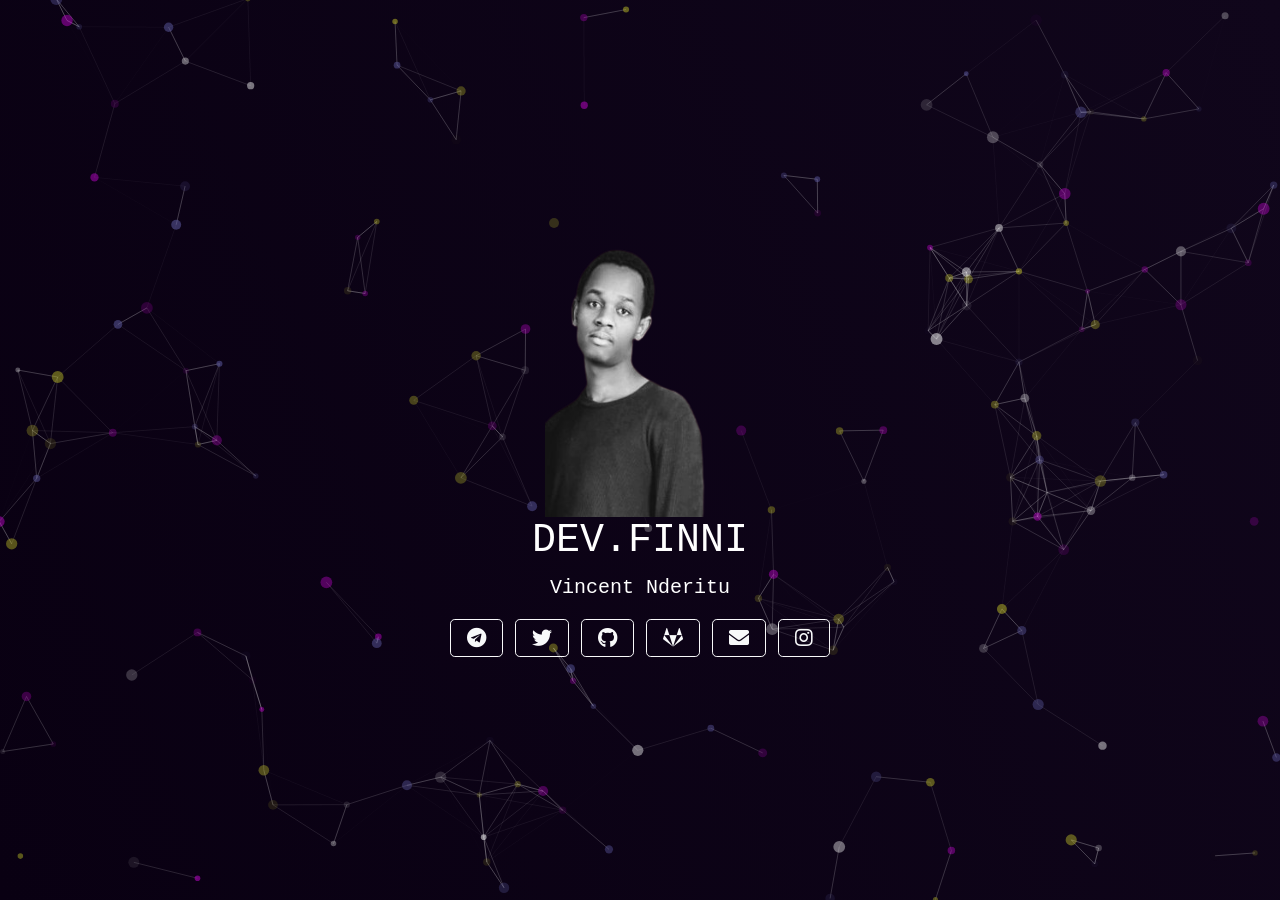
<file: index.html>
<!doctype html>
<html>
  <head>
    <meta charset="utf-8">
    <meta name="viewport" content="width=device-width, initial-scale=1">
    <link rel="stylesheet" href="css/bootstrap.min.css">
    <link rel="stylesheet" href="css/all.min.css">
    <link rel="stylesheet" href="css/animate.min.css">
    <!-- <link rel="stylesheet" href="css/site.css"> -->
    <link rel="stylesheet" href="css/site.min.css">

    <title>Your title</title>
  </head>
  <body>

<div id="masthead">
  <div>
    <div>
        <img src="img/vincent.png" height="300px" width="190px">
        <h1 class="font-weight-light animate__animated animate__fadeInUp">DEV.FINNI</h1>
        <p class="lead animate__animated animate__fadeInUp animate__delay-1s">Vincent Nderitu</p>
        <p class="lead">
            <a target="_blank" href="https://t.me/Dev_Finni" style="animation-delay: 2s" class="btn btn-lg btn-outline-light animate__animated animate__fadeInUp fab fa-telegram"></a>
            <a target="_blank" href="https://twitter.com/Dev_Finni" style="animation-delay: 2.15s" class="btn btn-lg btn-outline-light animate__animated animate__fadeInUp fab fa-twitter"></a>
            <a target="_blank" href="https://github.com/vincentnderitu" style="animation-delay: 2.30s" class="btn btn-lg btn-outline-light animate__animated animate__fadeInUp fab fa-github"></a>
            <a target="_blank" href="https://gitlab.com/vincentnderitu" style="animation-delay: 2.45s" class="btn btn-lg btn-outline-light animate__animated animate__fadeInUp fab fa-gitlab"></a>
            <a target="_blank" href="https://vfinni021@gmail.com" style="animation-delay: 2.60s" class="btn btn-lg btn-outline-light animate__animated animate__fadeInUp fas fa-envelope"></a>
            <a target="_blank" href="https://www.instagram.com/dev.finni/" style="animation-delay: 2.75s" class="btn btn-lg btn-outline-light animate__animated animate__fadeInUp fab fa-instagram"></a>
        </p>
    </div>
  </div>
</div>

    <script src="js/popper.min.js"></script>
    <script src="js/jquery.min.js"></script>
    <script src="js/tsparticles.min.js"></script>
    <script src="js/bootstrap.min.js"></script>
    <script>$(window).scroll(function(){$('nav').toggleClass('scrolled', $(this).scrollTop() > 512);});</script> 
    <script>particlesJS("masthead",{particles:{number:{value:170,density:{enable:!1,value_area:700}},color:{value:["#fff","#6361ac","#bebf28","#c905d6"]},opacity:{value:.5,random:!1,anim:{enable:!0,speed:2,opacity_min:0,sync:!1}},size:{value:6,random:!1,anim:{enable:!0,speed:5,size_min:0,sync:!1}},line_linked:{enable:!0,distance:100,color:"#ffffff",opacity:.2,width:1},move:{enable:!0,speed:9,direction:"none",random:!0,straight:!1,out_mode:"out",bounce:!1,attract:{enable:!1,rotateX:600,rotateY:1200}}},interactivity:{detect_on:"canvas",events:{onhover:{enable:!0,mode:"grab"},onclick:{enable:!1,mode:"grab"},resize:!0},modes:{grab:{distance:150,line_linked:{opacity:1}},bubble:{distance:400,size:40,duration:2,opacity:8,speed:3},repulse:{distance:200,duration:.4},push:{particles_nb:4},remove:{particles_nb:2}}},fpsLimit: 120});</script>
</body>
</html>
</file>
<file: css/site.css>
body {
    background-color: #10061b;
    font-family: Menlo, Monaco, Lucida Console, Liberation Mono, DejaVu Sans Mono, Bitstream Vera Sans Mono, Courier New, monospace, serif;
    color: #fff;
}

.navbar {
    z-index: 9999;
}

#masthead {
    height: 100%;
    height: 100vh;
    background: linear-gradient(67deg, rgba(9,0,18,1) 0%, rgba(16,6,27,1) 100%);
    z-index: 4;
    animation: xd 10s ease;
    overflow: hidden;
}

#masthead > div {
    display: flex;
    justify-content: center;
    align-items: center;
    height: 100%;
    width: 100%;
    position: absolute;
    top: 0;
    left: 0;
    -moz-user-select: none;
    -webkit-user-select: none;
    -ms-user-select: none;
    -o-user-select: none;
    user-select: none; 
}
#masthead div:nth-last-child(1) {
    display: flex;
    flex-direction: column;
    align-items: center;
}

.lead {
    text-align: center;
 }
 
 .lead > a {
   margin-bottom: 0.5em;
 }

.bg-dark {
    background: 0 0 !important;
}

.bg-dark.scrolled {
    background: #10061b !important;
}

@keyframes xd {
    from {
        opacity: 0;
    }

    to {
        opacity: 1;
    }
}
</file>
<file: css/site.min.css>
body{background-color:#10061b;font-family:Menlo,Monaco,Lucida Console,Liberation Mono,DejaVu Sans Mono,Bitstream Vera Sans Mono,Courier New,monospace,serif;color:#fff}.navbar{z-index:9999}#masthead{height:100%;height:100vh;background:linear-gradient(67deg,rgba(9,0,18,1) 0,rgba(16,6,27,1) 100%);z-index:4;animation:xd 10s ease;overflow:hidden}#masthead>div{display:flex;justify-content:center;align-items:center;height:100%;width:100%;position:absolute;top:0;left:0;-moz-user-select:none;-webkit-user-select:none;-ms-user-select:none;-o-user-select:none;user-select:none}#masthead div:nth-last-child(1){display:flex;flex-direction:column;align-items:center}.lead{text-align:center}.lead>a{margin-bottom:.5em}.bg-dark{background:0 0!important}.bg-dark.scrolled{background:#10061b!important}@keyframes xd{from{opacity:0}to{opacity:1}}
</file>
